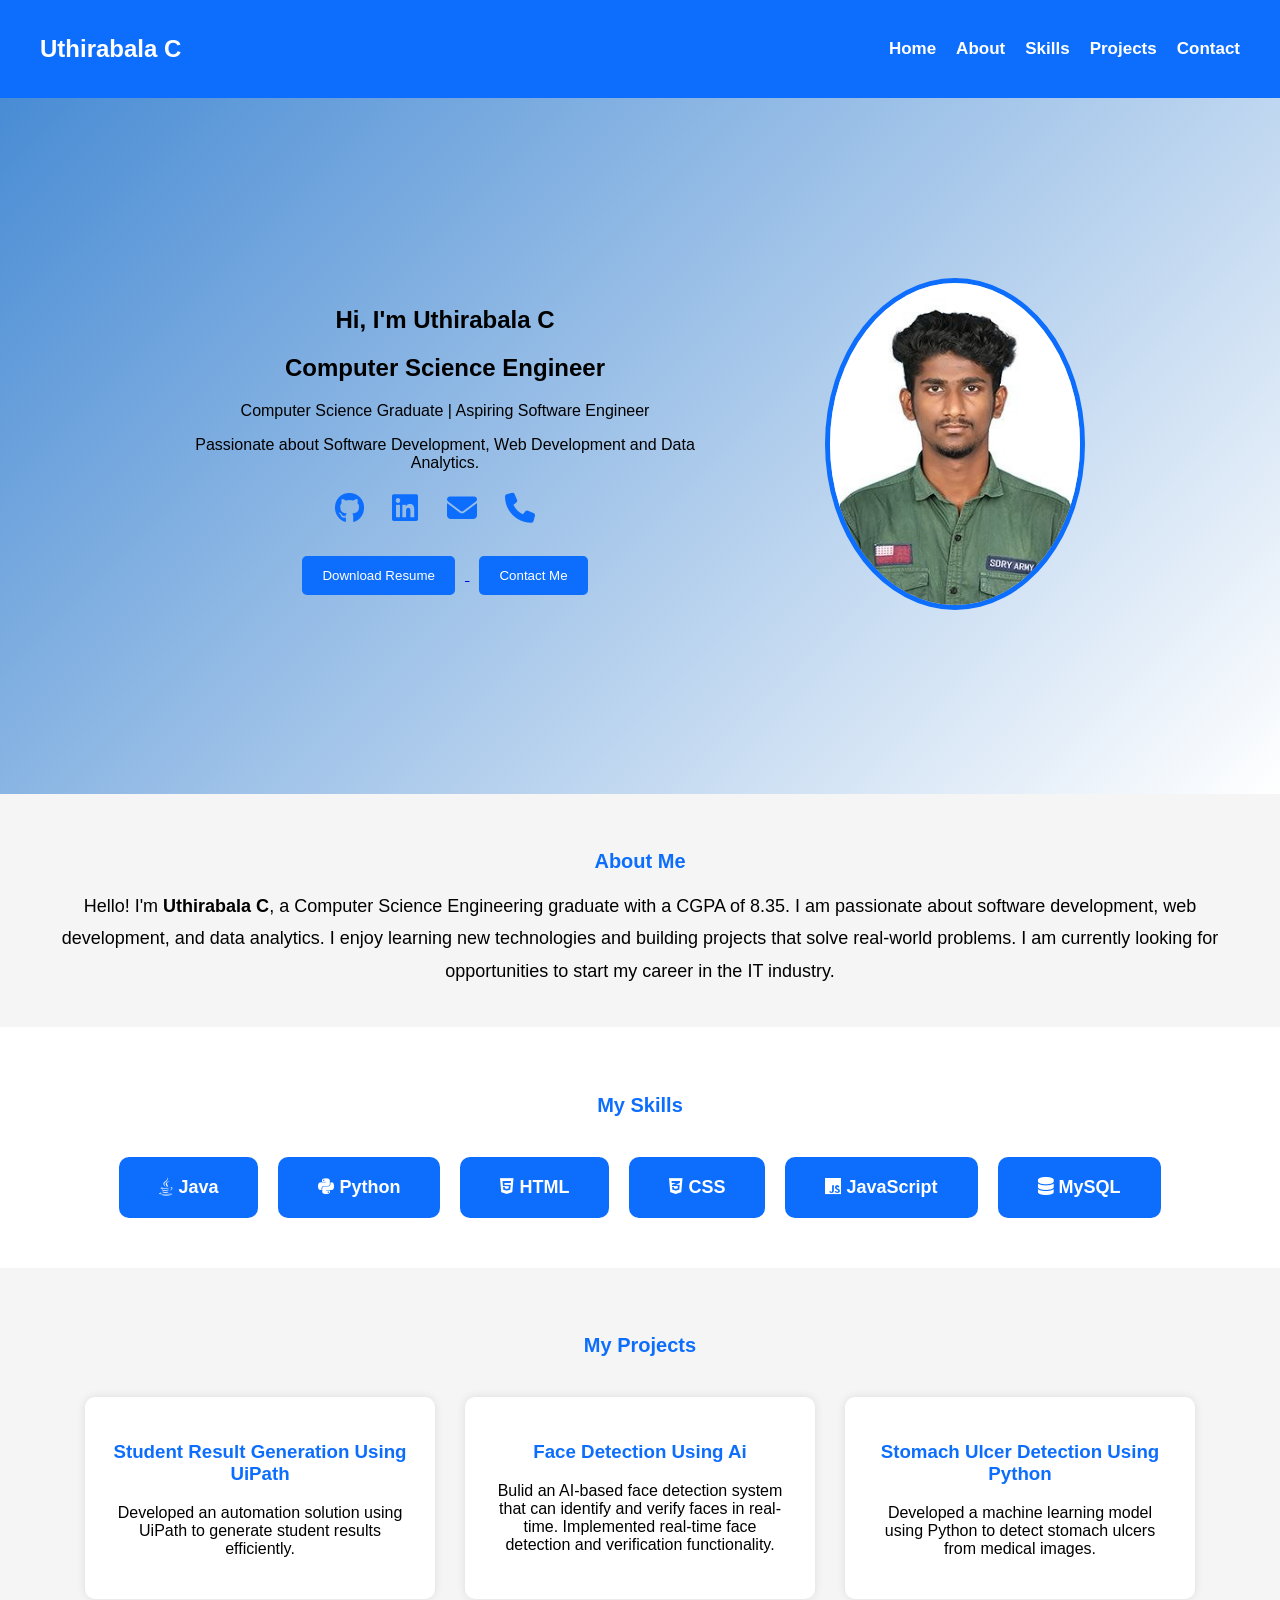
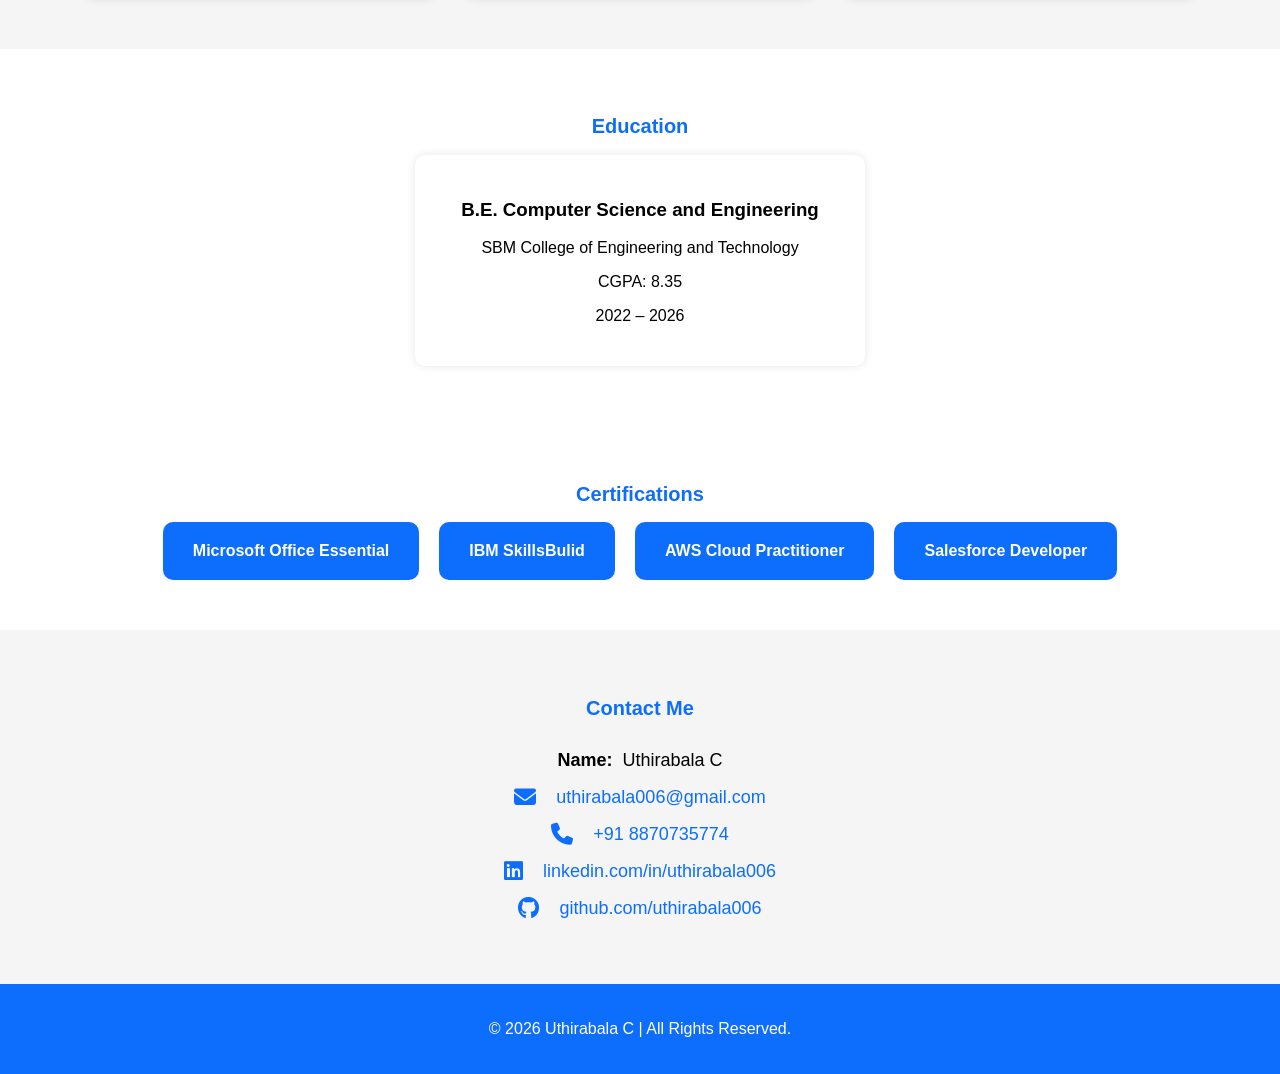
<file: index.html>
<!DOCTYPE html>
<html lang="en">
<head>
    <meta charset="UTF-8">
    <meta name="viewport" content="width=device-width, initial-scale=1.0">
    <title>Uthirabala Portfolio</title>
    <link rel="stylesheet" href="style.css">
    <link rel="stylesheet" href="https://cdnjs.cloudflare.com/ajax/libs/font-awesome/6.6.0/css/all.min.css">
</head>
<body>
<header>
    <nav>
        <h2>Uthirabala C</h2>

        <ul>
            <li><a href="#home">Home</a></li>
            <li><a href="#about">About</a></li>
            <li><a href="#skills">Skills</a></li>
            <li><a href="#projects">Projects</a></li>
            <li><a href="#contact">Contact</a></li>
        </ul>
    </nav>
</header>
<section id="home">

    <div class="home-content">

        <div class="text">

            <h1>Hi, I'm Uthirabala C</h1>

            <h2>Computer Science Engineer</h2>

            <p>
                Computer Science Graduate | Aspiring Software Engineer 
            </p>

            <p>
                Passionate about Software Development,
                Web Development and Data Analytics.
            </p>
            <div class="social-icons">

    <a href="https://github.com/uthirabala006" target="_blank">
        <i class="fa-brands fa-github"></i>
    </a>

    <a href="https://www.linkedin.com/in/uthirabala006" target="_blank">
        <i class="fa-brands fa-linkedin"></i>
    </a>

    <a href="mailto:uthirabala006@gmail.com">
        <i class="fa-solid fa-envelope"></i>
    </a>

    <a href="tel:+918870735774">
        <i class="fa-solid fa-phone"></i>
    </a>

</div>

           <a href="assets/resume.pdf" download>
    <button>Download Resume</button>
</a>

            <a href="#contact">
    <button>Contact Me</button>
</a>

        </div>

        <div class="image">

            <img src="images/profile.jpg.jpg" alt="Profile Photo">

        </div>

    </div>

</section>
<section id="about">
    <h2>About Me</h2>

    <p>
        Hello! I'm <strong>Uthirabala C</strong>, a Computer Science Engineering graduate with a CGPA of 8.35.
        I am passionate about software development, web development, and data analytics.
        I enjoy learning new technologies and building projects that solve real-world problems.
        I am currently looking for opportunities to start my career in the IT industry.
    </p>
</section>
<section id="skills">

    <h2>My Skills</h2>

    <div class="skills-container">

       <div class="skill-card">
    <i class="fa-brands fa-java"></i>
    Java
</div>

<div class="skill-card">
    <i class="fa-brands fa-python"></i>
    Python
</div>

<div class="skill-card">
    <i class="fa-brands fa-html5"></i>
    HTML
</div>

<div class="skill-card">
    <i class="fa-brands fa-css3-alt"></i>
    CSS
</div>

<div class="skill-card">
    <i class="fa-brands fa-js"></i>
    JavaScript
</div>

<div class="skill-card">
    <i class="fa-solid fa-database"></i>
    MySQL
</div>

    </div>

</section>
<section id="projects">

    <h2>My Projects</h2>

    <div class="projects-container">

        <div class="project-card">
            <h3>Student Result Generation Using UiPath</h3>
            <p>
                Developed an automation solution using UiPath to generate student results efficiently.
            </p>
        </div>

        <div class="project-card">
            <h3>Face Detection Using Ai</h3>
            <p>
                Bulid an AI-based face detection system that can identify and verify faces in real-time.
                Implemented real-time face detection and verification functionality.
            </p>
        </div>

        <div class="project-card">
            <h3>Stomach Ulcer Detection Using Python</h3>
            <p>
                Developed a machine learning model using Python to detect stomach ulcers from medical images.
            </p>
        </div>

</section>
<section id="education">

    <h2>Education</h2>

    <div class="education-card">
        <h3>B.E. Computer Science and Engineering</h3>

        <p>SBM College of Engineering and Technology</p>

        <p>CGPA: 8.35</p>

        <p>2022 – 2026</p>
    </div>

</section>
<section id="certifications">

    <h2>Certifications</h2>

    <div class="cert-container">

        <div class="cert-card">
            Microsoft Office Essential 
        </div>

        <div class="cert-card">
            IBM SkillsBulid
        </div>

        <div class="cert-card">
            AWS Cloud Practitioner 
        </div>

        <div class="cert-card">
           Salesforce Developer
        </div>

    </div>

</section>
<section id="contact">

    <h2>Contact Me</h2>

    <p><strong>Name:</strong> Uthirabala C</p>

    <p>
    <i class="fa-solid fa-envelope"></i>
    <a href="mailto:uthirabala006@gmail.com">
        uthirabala006@gmail.com
    </a>
</p>

<p>
    <i class="fa-solid fa-phone"></i>
    <a href="tel:+918870735774">
        +91 8870735774
    </a>
</p>

<p>
    <i class="fa-brands fa-linkedin"></i>
    <a href="https://www.linkedin.com/in/uthirabala006" target="_blank">
        linkedin.com/in/uthirabala006
    </a>
</p>

<p>
    <i class="fa-brands fa-github"></i>
    <a href="https://github.com/uthirabala006" target="_blank">
        github.com/uthirabala006
    </a>
</p>

</section>
<footer>

    <p>© 2026 Uthirabala C | All Rights Reserved.</p>

</footer>

    <script src="script.js"></script>
    </body>
</html>
</file>
<file: style.css>
html{
    scroll-behavior: smooth;
}
body{
    margin:0;
    font-family:Arial,sans-serif;
}

nav{
    display:flex;
    justify-content:space-between;
    align-items:center;
    background:#0d6efd;
    color:white;
    padding:15px 40px;

    position:sticky;
    top:0;
    z-index:1000;
}

nav ul{
    list-style:none;
    display:flex;
    gap:20px;
}

nav a{
    color:white;
    text-decoration:none;
}
nav a{
    font-size: 17px;
    font-weight: 600;
}
nav a:hover{
    color:yellow;
}

#home{
    text-align:center;
    padding:100px 20px;
}
#home{
    background:linear-gradient(135deg,#498cd4,#ffffff);
    padding:100px 50px;
}

button{
    padding:12px 20px;
    margin:10px;
    border:none;
    background:#0d6efd;
    color:white;
    cursor:pointer;
    border-radius:5px;
}
button:hover,
.resume-btn:hover{
    transform:scale(1.05);
    transition:0.3s;
}
#about{
    padding:40px 30px;
    background:#f5f5f5;
    text-align:center;
}

#about h2{
    color:#0d6efd;
    font-size:20px;
}

#about p{
    width:100%;
    max-width:1200px;
    margin:auto;
    font-size:18px;
    line-height:1.8;
}
#skills{
    padding:50px 40px;
    text-align:center;
}

#skills h2{
    color:#0d6efd;
    font-size:20px;
    margin-bottom:40px;
}

.skills-container{
    display:flex;
    flex-wrap:wrap;
    justify-content:center;
    gap:20px;
}

.skill-card{
    background:#0d6efd;
    color:white;
    padding:20px 40px;
    border-radius:10px;
    font-size:18px;
    font-weight:bold;
    transition:0.3s;
}


.skill-card:hover{
    transform:scale(1.1);
}
#projects{
    padding:50px 40px;
    background:#f5f5f5;
    text-align:center;
}

#projects h2{
    color:#0d6efd;
    font-size:20px;
    margin-bottom:40px;
}

.projects-container{
    display:flex;
    flex-wrap:wrap;
    justify-content:center;
    gap:30px;
}

.project-card{
    width:300px;
    background:white;
    padding:25px;
    border-radius:10px;
    box-shadow:0 0 10px rgba(0,0,0,0.1);
    transition:0.3s;
}

.project-card:hover{
    transform:translateY(-10px);
}

.project-card h3{
    color:#0d6efd;
}
#education,
#certifications{
    padding:50px 40px;
    text-align:center;
}

#education h2,
#certifications h2{
    color:#0d6efd;
    font-size:20px;
}

.education-card{
    width:400px;
    margin:auto;
    background:white;
    padding:25px;
    border-radius:10px;
    box-shadow:0 0 10px rgba(0,0,0,0.1);
}

.cert-container{
    display:flex;
    justify-content:center;
    gap:20px;
    flex-wrap:wrap;
}

.cert-card{
    background:#0d6efd;
    color:white;
    padding:20px 30px;
    border-radius:10px;
    font-weight:bold;
}
.home-content{
    display:flex;
    justify-content:space-around;
    align-items:center;
    flex-wrap:wrap;
    padding:80px;
}

.image img{
    width:250px;
    max-width:100%;
    height:auto;
    border-radius:50%;
    object-fit:cover;
    border:5px solid #0d6efd;
}

.text{
    max-width:500px;
}
#contact{
    padding:50px 40px;
    text-align:center;
    background:#f5f5f5;
}

#contact h2{
    color:#0d6efd;
    font-size:20px;
    margin-bottom:30px;
}

#contact p{
    font-size:18px;
    margin:15px;
}

#contact a{
    color:#0d6efd;
    text-decoration:none;
}

#contact a:hover{
    text-decoration:underline;
}
footer{
    background:#0d6efd;
    color:white;
    text-align:center;
    padding:20px;
}
#contact i{
    color:#0d6efd;
    margin-right:10px;
    font-size:22px;
}

#contact p{
    display:flex;
    justify-content:center;
    align-items:center;
    gap:10px;
}
.social-icons{
    margin:20px 0;
}

.social-icons a{
    text-decoration:none;
    margin-right:20px;
    color:#0d6efd;
    font-size:30px;
    transition:0.3s;
}

.social-icons a:hover{
    color:#084298;
    transform:translateY(-5px);
}
/* Mobile Responsive */

@media screen and (max-width:768px){

nav{
    flex-direction:column;
    padding:15px;
}

nav h2{
    margin-bottom:15px;
}

nav ul{
    flex-direction:column;
    align-items:center;
    padding:0;
    gap:10px;
}

.home-content{
    flex-direction:column-reverse;
    padding:30px 20px;
    text-align:center;
}

.text{
    max-width:100%;
}

.image img{
    width:180px;
    margin-bottom:20px;
}

#home{
    padding:60px 20px;
}

.project-card,
.education-card{
    width:100%;
    box-sizing:border-box;
}

.skill-card{
    width:100%;
    box-sizing:border-box;
}

#about,
#skills,
#projects,
#education,
#certifications,
#contact{
    padding:40px 20px;
}

#contact p{
    flex-direction:column;
}

button{
    width:100%;
    max-width:250px;
}

}
</file>
